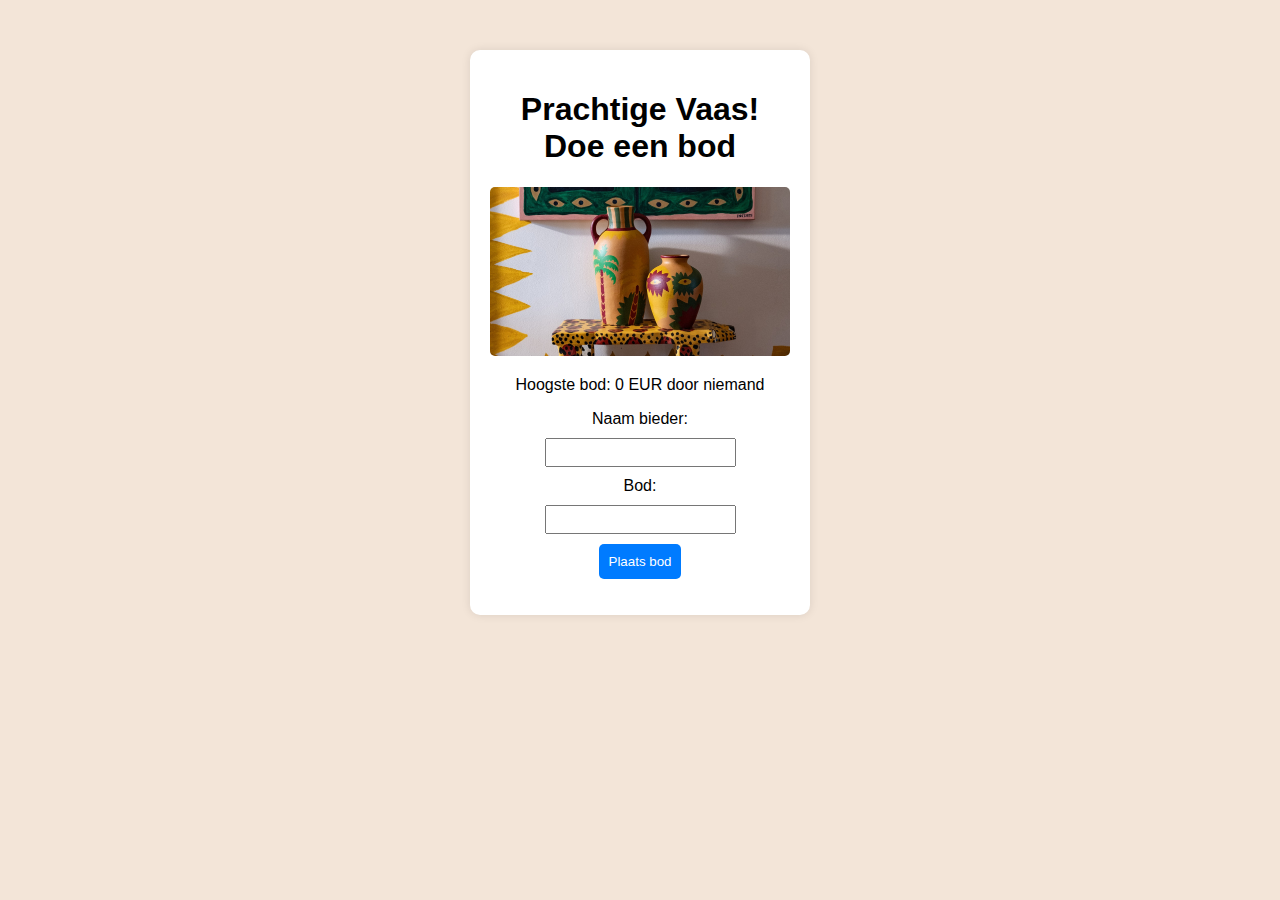
<file: les02DomHtml/bieden/index.html>
<!DOCTYPE html>
<html lang="en">
<head>
    <meta charset="UTF-8">
    <meta name="viewport" content="width=device-width, initial-scale=1.0">
    <link rel="stylesheet" href="css/styles.css">
    <title>Opgave: Bieden</title>
</head>
    <body>
        <div class="container">
            <h1>Prachtige Vaas! Doe een bod</h1>
            <img src="img/Un-vase-vintage-achete-5E-a-Emmaus-vaut-autant-quune-maison.jpg" alt="Schilderij">
            <p>Hoogste bod: <span id="hoogsteBod">0</span> EUR door <span id="hoogsteBieder">niemand</span></p>
    
            <label for="naam">Naam bieder:</label>
            <input type="text" id="naam">
            
            <label for="bod">Bod:</label>
            <input type="number" id="bod">
    
            <button onclick="plaatsBod()">Plaats bod</button>
            <p id="melding"></p>
        </div>
        <script src="script.js"></script>
    </body>
    </html>
</file>
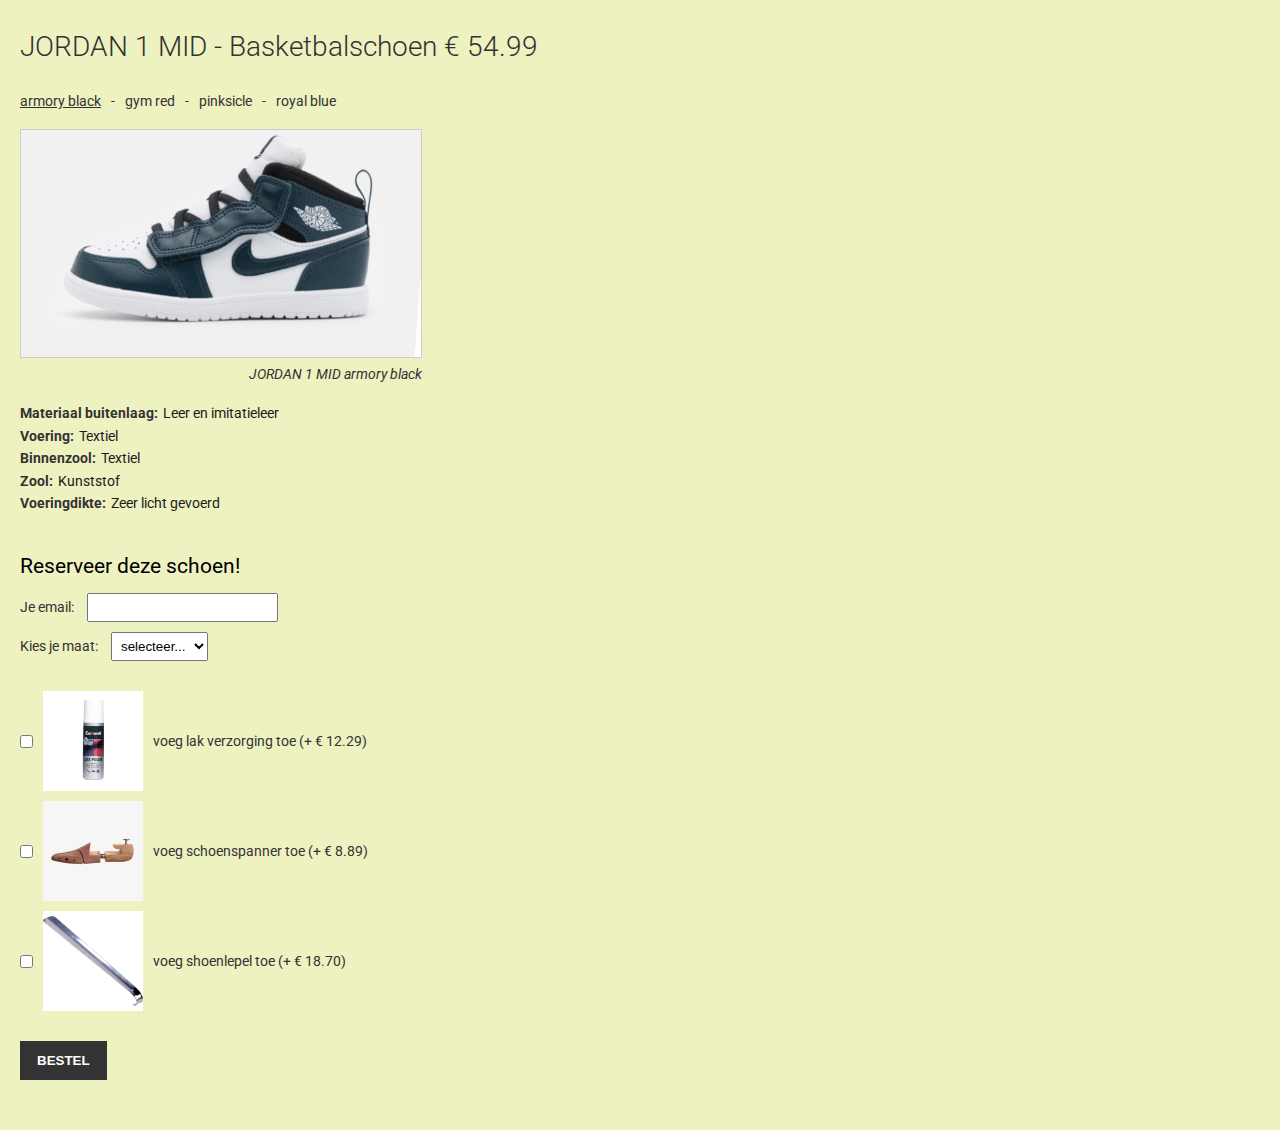
<file: les02DomHtml/schoenkeuze/index.html>
<!DOCTYPE html>
<html lang="en">

<head>
   <meta charset="UTF-8">
   <meta name="viewport" content="width=device-width, initial-scale=1.0">
   <title>SchoenKeuze</title>
   <link
      href="https://fonts.googleapis.com/css2?family=Roboto:ital,wght@0,100;0,300;0,400;1,100;1,300;1,400&display=swap"
      rel="stylesheet">
   <link rel="stylesheet" href="css/styles.css">
</head>

<body>
   <h1>JORDAN 1 MID - Basketbalschoen € 54.99</h1>
   <ul id="model">
      <li><a href="img/armory-black.jpg" class="selected">armory black</a></li>
      <li><a href="img/gym-red.jpg">gym red</a></li>
      <li><a href="img/pinksicle.jpg">pinksicle</a></li>
      <li><a href="img/royal-blue.jpg">royal blue</a></li>
   </ul>
   <figure id="figShoe">
      <img src="img/armory-black.jpg" alt="">
      <figcaption>JORDAN 1 MID <span>armory black</span></figcaption>
   </figure>
   <dl class="properties">
      <dt>Materiaal buitenlaag</dt>
      <dd>Leer en imitatieleer</dd>
      <dt>Voering</dt>
      <dd>Textiel</dd>
      <dt>Binnenzool</dt>
      <dd>Textiel</dd>
      <dt>Zool</dt>
      <dd>Kunststof</dd>
      <dt>Voeringdikte</dt>
      <dd>Zeer licht gevoerd</dd>
   </dl>
   <h2>Reserveer deze schoen!</h2>
   <form id="frmOrder">
      <p>
         <label for="inpEmail">Je email:</label> <input type="email" id="inpEmail" required>
         <span class="message" id="msgEmail"></span>
      </p>
      <p>
         <label for="selMeasure">Kies je maat:</label>
         <select id="selMeasure" required>
            <option value="">selecteer...</option>
            <option>38</option>
            <option>39</option>
            <option>40</option>
            <option>41</option>
            <option>42</option>
            <option>43</option>
            <option>44</option>
            <option>45</option>
         </select>
         <span class="message" id="msgMeasure"></span>
      </p>
      <div id="accessoires">
         <p class="accessoire">
            <label>
               <input type="checkbox" name="lakverzorging" value="12.29">
               <img src="img/lak.jpg" alt="lak">
               voeg lak verzorging toe (+ € 12.29)
            </label>
         </p>
         <p class="accessoire">
            <label>
               <input type="checkbox" name="schoenspanner" value="8.89">
               <img src="img/schoenspanner.jpg" alt="schoenspanner">
               voeg schoenspanner toe (+ € 8.89)
            </label>
         </p>
         <p class="accessoire">
            <label>
               <input type="checkbox" name="schoenlepel" value="18.70">
               <img src="img/schoenlepel.jpg" alt="schoenlepel">
               voeg shoenlepel toe (+ € 18.70)
            </label>
         </p>
      </div>
      <button type="submit">bestel</button>
   </form>
   <p id="lblMessage"></p>
   <script src="script.js"></script>
</body>

</html>
</file>
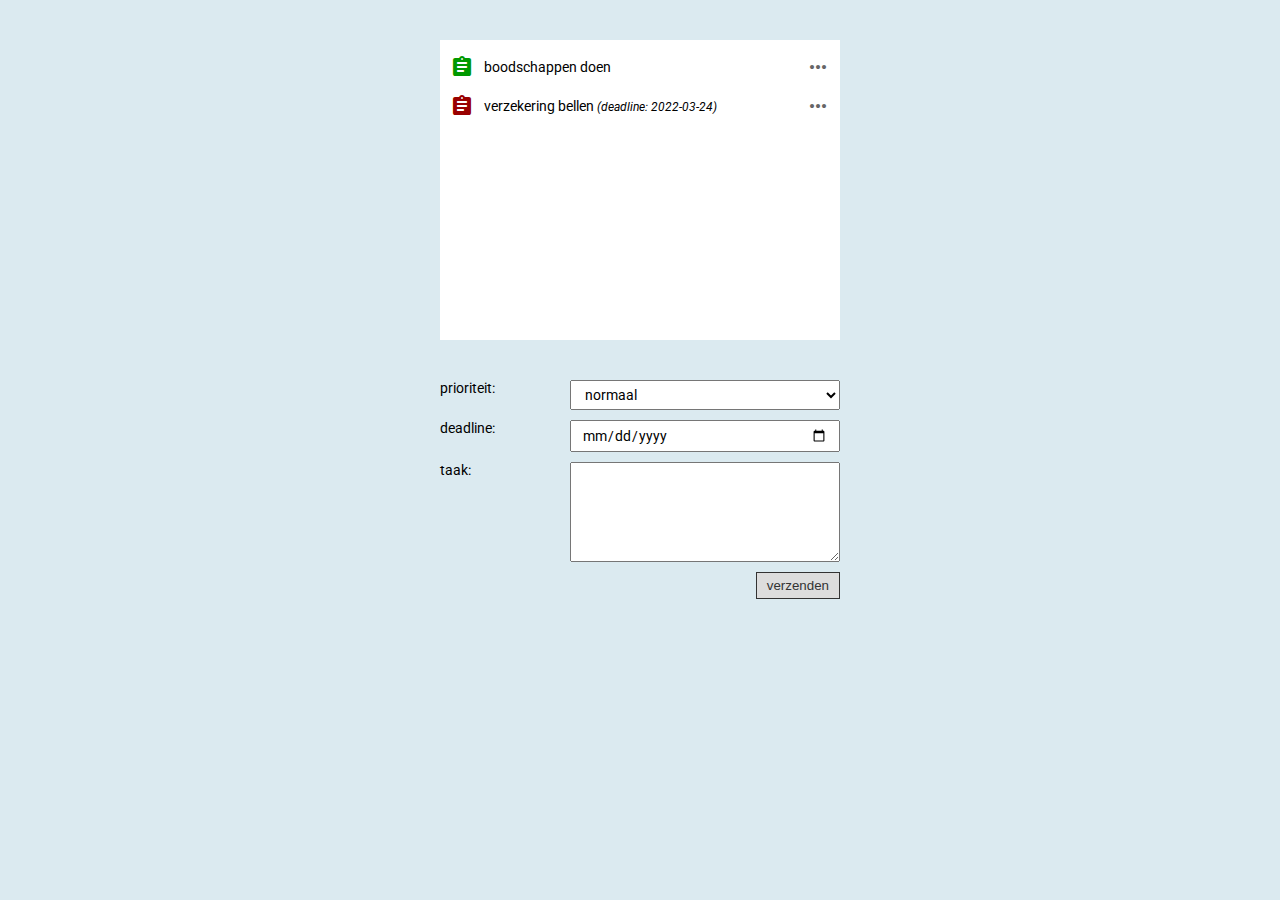
<file: les02DomHtml/tasklist/index.html>
<!DOCTYPE html>
<html lang="nl">

<head>
   <meta charset="UTF-8">
   <meta name="viewport" content="width=device-width, initial-scale=1.0">
   <title>Tekststijl</title>
   <link href="https://fonts.googleapis.com/css2?family=Roboto&display=swap" rel="stylesheet">
   <link href="https://fonts.googleapis.com/icon?family=Material+Icons" rel="stylesheet">
   <link rel="stylesheet" href="css/styles.css">
</head>
<body>
   <main>
      <div id="tasks">
         <div class="task">
            <span class="priority priority--low material-icons">assignment</span>
            <p class="tasktext">boodschappen doen</p>
            <span class="complete material-icons">more_horiz</span>
         </div>
         <div class="task">
            <span class="priority priority--high material-icons">assignment</span>
            <p class="tasktext">verzekering bellen <span class="deadline">(deadline: 2022-03-24)</span></p>
            <span class="complete material-icons">more_horiz</span>
         </div>
      </div>
      <div> </div>
      <form id="frmTask">
         <label for="selPriority">prioriteit:</label>
         <select id="selPriority">
            <option value="low">laag</option>
            <option value="normal" selected>normaal</option>
            <option value="high">hoog</option>
         </select>
         <label for="datDeadline">deadline:</label>
         <input type="date" id="datDeadline">
         <label for="txtTask">taak:</label>
         <textarea id="txtTask"></textarea>
         <button class="button" type="submit" id="btnSubmit">verzenden</button>
      </form>
   </main>
   <script src="script.js"></script>
</body>

</html>
</file>
<file: les02DomHtml/bieden/css/styles.css>
body {
    font-family: Arial, sans-serif;
    background-color: #f3e5d8;
    text-align: center;
 }
 
 .container {
    background: white;
    padding: 20px;
    border-radius: 10px;
    width: 300px;
    margin: 50px auto;
    box-shadow: 0px 0px 10px rgba(0,0,0,0.1);
 }
 
 img {
    width: 100%;
    height: auto;
    border-radius: 5px;
 }
 
 input, button {
    display: block;
    margin: 10px auto;
    padding: 5px;
 }
 
 button {
    background: #007BFF;
    color: white;
    border: none;
    cursor: pointer;
    padding: 10px;
    border-radius: 5px;
 }
 
 button:hover {
    background: #0056b3;
 }
</file>
<file: les02DomHtml/schoenkeuze/css/styles.css>
/* general */

* {
   margin: 0;
   padding: 0;
}

html {
   background-color: #EEF1C0;
}

body {
   background-color: #EEF1C0;
   color: #333;
   font-family: roboto;
   font-size: 14px;
   margin-bottom: 50px;
   padding: 0 20px;
}

h1 {
   font-weight: 300;
   margin: 30px 0;
}

h2 {
   color: black;
   font-weight: 400;
   margin-bottom: 15px;
}

/* model picker */

#model {
   display: flex;
   list-style: none;
   margin-bottom: 20px;
}

#model a {
   color: #333;
   text-decoration: none;
}

#model a.selected,
#model a:hover {
   text-decoration: underline;
}

#model li+li::before {
   content: "-";
   margin: 10px;
}

/* shoe image */

#figShoe {
   display: inline-block;
   margin-bottom: 20px;
}

#figShoe img {
   border: 1px solid #ccc;
   width: 400px;
}

#figShoe figcaption {
   margin-top: 5px;
   font-style: italic;
   text-align: right;
}

/* summary */

.properties {
   line-height: 1.6;
   margin-bottom: 40px;
}

.properties dt {
   clear: left;
   float: left;
   font-weight: bold;
}

.properties dt::after {
   content: ": ";
   font-weight: bold;
   margin-right: 5px;
}

.properties dd {
   color: #1a1a1a;
}

/* order form */

label {
   margin-right: 10px;
}

select, input {
   padding: 5px;
}

select {
   margin: 10px 0 20px 0;
   padding: 5px;
}

button[type=submit] {
   background-color: #333;
   border: 2px solid #333;
   color: #fff;
   cursor: pointer;
   font-weight: bold;
   margin-top: 20px;
   padding: 10px 15px;
   text-transform: uppercase;
   transition: background 0.3s, color 0.3s;
}

button[type=submit]:hover {
   background-color: #fff;
   color: #333;
}

.message {
   color: #900;
   font-style: italic;
   margin-left: 10px;
}

/* accessoires */

.accessoire {
   margin: 10px 0;
}

.accessoire label {
   display: flex;
   align-items: center;
}

.accessoire input[type=checkbox] {
   margin-right: 10px;
}

.accessoire img {
   margin-right: 10px;
   width: 100px;
} 

/* summary */

#lblMessage {
   font-size: 20px;
   font-style: italic;
   margin-top: 18px;
}
</file>
<file: les02DomHtml/tasklist/css/styles.css>
/* GENERAL */

* {
   box-sizing: border-box;
   margin: 0;
   padding: 0;
}

html {
   background-color: #DBEAF0;
}

body {
    background-color: transparent;
    font-family: roboto;
    font-size: 14px;
    padding: 20px;
    width: 100%;
}

main {
   display: flex;
   flex-direction: column;
   gap: 20px;
   margin: 20px auto;
   max-width: 400px;
}

/* TASKLIST */

#tasks {
   background-color: white;
   overflow-y: auto;
   padding: 10px 5px;
   height: 300px;
   width: 100%;
}

.task {
   cursor: pointer;
   display: flex;
   justify-content: space-between;
   margin-bottom: 5px;
   padding: 5px;
}

.task.complete {
   background-color: #DBEAF066;
}

.task:hover {
   background-color: #DBEAF066;
}

.tasktext {
   flex: 1;
   padding-top: 4px;
}

.priority {
   margin-right: 10px;
}

.priority--high {
   color: #900;
}

.priority--normal {
   color: #c60;
}

.priority--low {
   color: #090;
}

.complete {
   color: #666;
}

.complete:hover {
   color: #333;
}

.complete.done {
   color: #090;
}

.deadline {
   font-size: smaller;
   font-style: italic;
}

/* FORM */

.button {
    background-color: #ddd;
    border: 1px solid;
    color: #333;
    cursor: pointer;
    padding: 5px 10px;
    text-decoration: none;
}

.button:hover,
.button.active {
    background-color: #444;
    color: #ccc;
}

.button:active {
    background-color: #222;
    color: #ccc;
}

#txtTask {
   height: 50px;
}

#frmTask {
   display: grid;
   gap: 10px;
   grid-template-columns: 120px 1fr;
}

#frmTask [type=submit] {
   grid-column: 1/3;
   justify-self: end;
}

input, textarea, select {
   font-family: roboto;
   font-size: 14px;
   padding: 5px 10px;
}

textarea {
   min-height: 100px;
}
</file>
